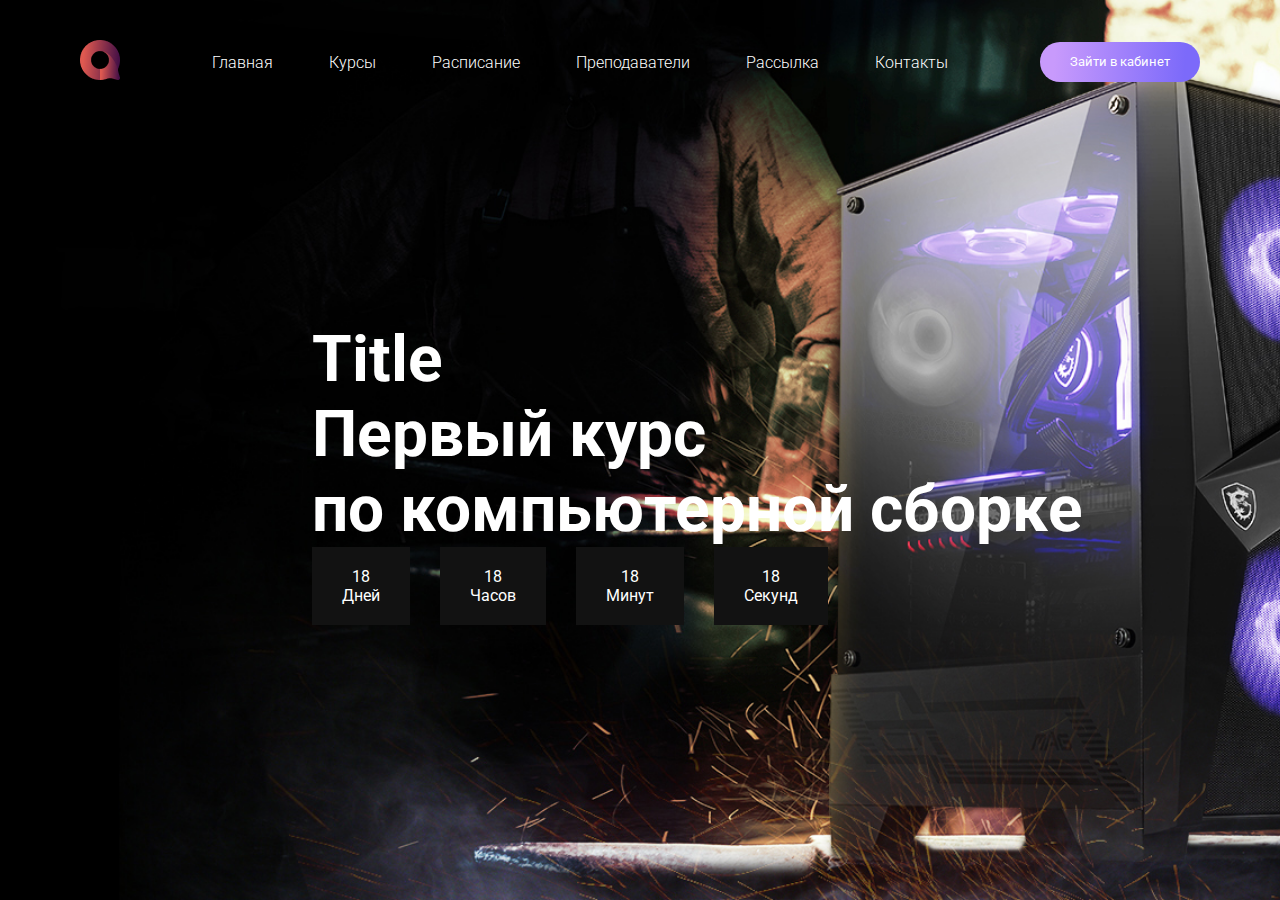
<file: index.html>
<!DOCTYPE html>
<html lang="en">

<head>
    <meta charset="UTF-8">
    <meta http-equiv="X-UA-Compatible" content="IE=edge">
    <meta name="viewport" content="width=device-width, initial-scale=1.0">
    <link rel="preconnect" href="https://fonts.googleapis.com">
    <link rel="preconnect" href="https://fonts.gstatic.com" crossorigin>
    <link href="https://fonts.googleapis.com/css2?family=Roboto:wght@100;300;400;500;700;900&display=swap"
        rel="stylesheet">
    <link rel="stylesheet" href="./assets/style/style.css">
    <title>Document</title>
</head>

<body>
    <main class="hero">
        <nav class="navigation">
            <div class="brand">
                <img src="./assets/img/logo.png" alt="">
            </div>
            <ul class="menu">
                <li class="menu-item"><a href="#">Главная</a></li>
                <li class="menu-item"><a href="#">Курсы</a></li>
                <li class="menu-item"><a href="#">Расписание</a></li>
                <li class="menu-item"><a href="#">Преподаватели</a></li>
                <li class="menu-item"><a href="#">Рассылка</a></li>
                <li class="menu-item"><a href="#">Контакты</a></li>
            </ul>
            <div>
                <button class="btn">Зайти в кабинет</button>
            </div>
        </nav>
        <div class="hero-content">
            <p class="title">Title</p>
            <p class="title">Первый курс<br />по компьютерной сборке</p>
            <ul class="cards">
                <li>
                    <span>18</span>
                    <span>Дней</span>
                </li>
                <li>
                    <span>18</span>
                    <span>Часов</span>
                </li>
                <li>
                    <span>18</span>
                    <span>Минут</span>
                </li>
                <li>
                    <span>18</span>
                    <span>Секунд</span>
                </li>

            </ul>
        </div>

    </main>
</body>

</html>
</file>
<file: assets/style/style.css>
* {
    margin: 0;
    padding: 0;
    font-family: 'Roboto', sans-serif;
}

.hero {
    background-image: url(../img/bg.jpg);
    background-size: cover;
    min-height: 100vh;
    background-position: center;
}

.navigation {
    display: flex;
    justify-content: space-between;
    align-items: center;
    padding: 40px 80px;
    background-position: center;
}

.menu {
    display: flex;
    list-style-type: none;
    gap: 56px;
}

.menu-item {
    font-size: 16px;
    font-weight: 300;
}

.menu-item a {
    text-decoration: none;
    color: #fff;

}

.navigation .btn {
    padding: 10px 30px;
    background: linear-gradient(94deg, #C89AFC 9.51%, #7C6AFA 90.23%);
    border-radius: 50px;
    border: 0;
    color: #fff;
    line-height: 150%;

}

.hero-content {
    color: #fff;
    display: flex;
    justify-content: center;
    padding-top: 198px;
    padding-left: 312px;
    flex-direction: column;
}

.hero-content .title {
    font-size: 64px;
    font-weight: 700;
}

.hero-content .cards {
    list-style-type: none;
    display: flex;
    gap: 30px;
}

.hero-content .cards li{
    display: flex;
    flex-direction: column;
    justify-content: center;
    align-items: center;
    padding: 20px 30px;
    background: #121212;
}
</file>
